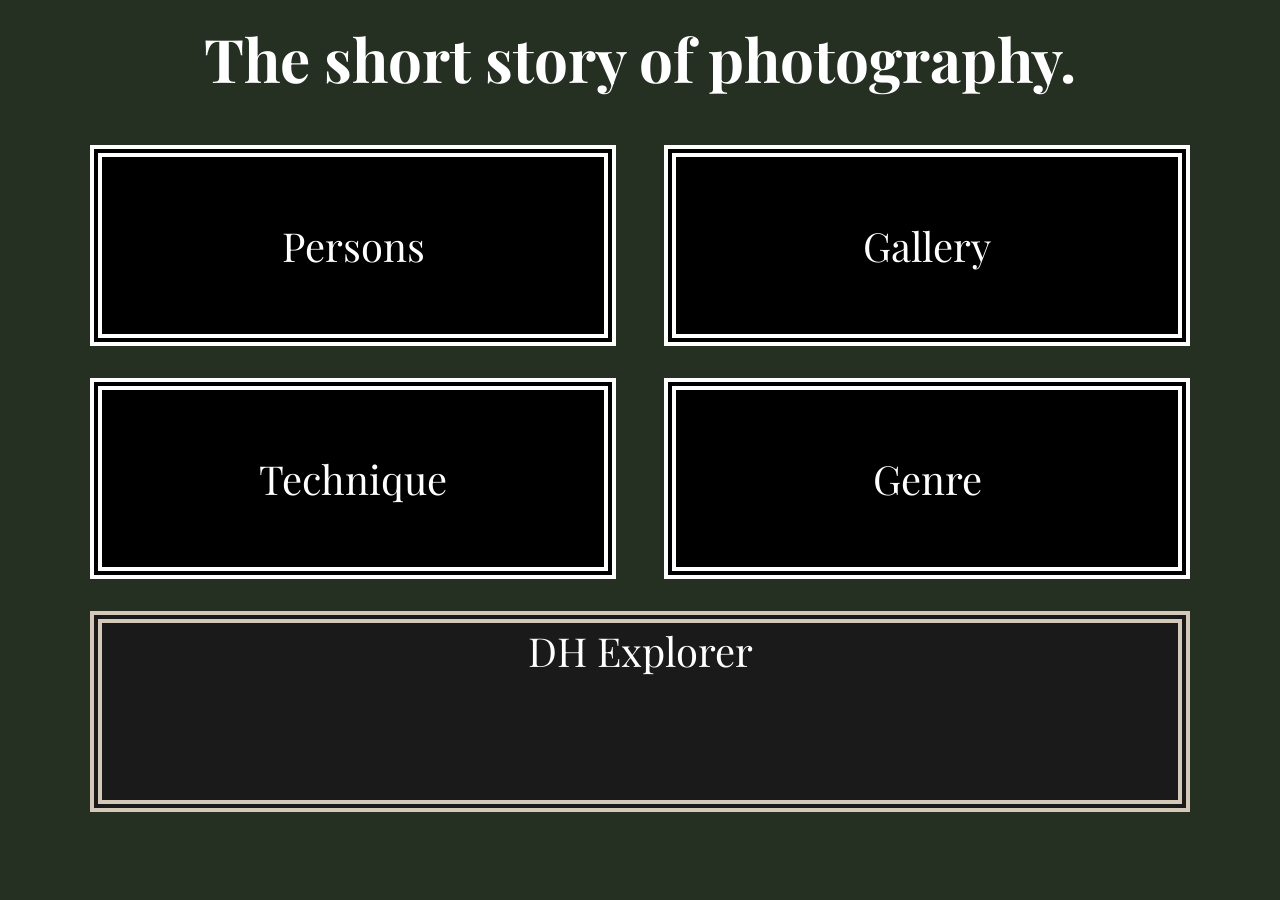
<file: index.html>
<!DOCTYPE html>
<html lang="en">
<head>
    <meta charset="UTF-8">
    <title>Photography</title>
    <link href="index.css" type="text/css" rel="stylesheet">
    <link rel="preconnect" href="https://fonts.googleapis.com">
    <link rel="preconnect" href="https://fonts.gstatic.com" crossorigin>
    <link href="https://fonts.googleapis.com/css2?family=Dancing+Script:wght@400..700&family=Parisienne&family=Playfair+Display:ital,wght@0,400..900;1,400..900&display=swap" rel="stylesheet">
</head>
<body class="night">
<h1>The short story of photography.</h1>
<table>
    <tr>
        <td class="elem pers">
            <a href="Persons.html">Persons</a>
        </td>
        <td class="elem gall">
            <a href="Gallery.html">Gallery</a>
        </td>
    </tr>
    <tr>
        <td class="elem tech">
            <a href="Technique.html">Technique</a>
        </td>
        <td class="elem genre">
            <a href="Genre.html">Genre</a>
        </td>
    </tr>
    <tr>
        <td class="elem dh" colspan="2">  <!-- новая строка, объединяющая две колонки -->
            <a href="dh/dh-explorer.html">DH Explorer</a>
        </td>
    </tr>
</table>
</body>
</html>
</file>
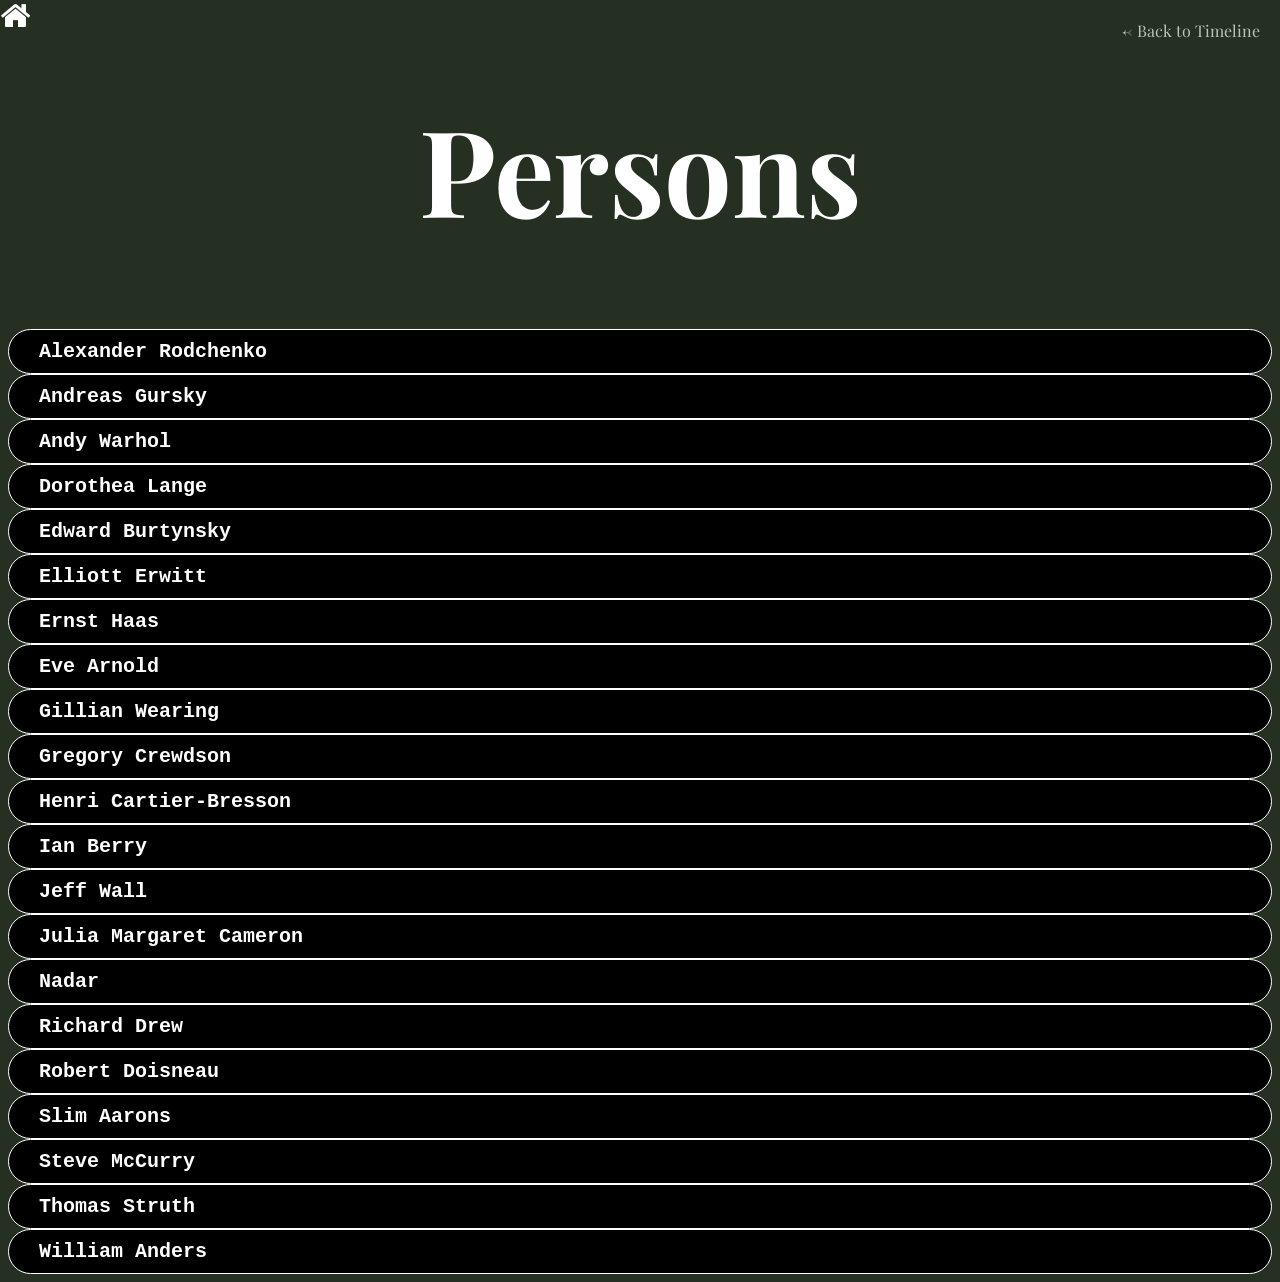
<file: Persons.html>
<!DOCTYPE html>
<html lang="en">
<head>
    <meta charset="UTF-8">
    <title>Persons</title>
    <link href="Persons.css" type="text/css" rel="stylesheet">
    <link href="https://maxcdn.bootstrapcdn.com/font-awesome/4.5.0/css/font-awesome.min.css" rel="stylesheet">
    <link rel="preconnect" href="https://fonts.googleapis.com">
    <link rel="preconnect" href="https://fonts.gstatic.com" crossorigin>
    <link href="https://fonts.googleapis.com/css2?family=Dancing+Script:wght@400..700&family=Parisienne&family=Playfair+Display:ital,wght@0,400..900;1,400..900&display=swap" rel="stylesheet">

    <script src="https://code.jquery.com/jquery-3.7.1.js"
            integrity="sha256-eKhayi8LEQwp4NKxN+CfCh+3qOVUtJn3QNZ0TciWLP4=" crossorigin="anonymous"></script>
    <script src="Persons.js"></script>
</head>
<body>
<header>
    <div class="home"><a href="index.html"><i class="fa fa-home fa-2x" aria-hidden="true"></i></a></div>
    <div class="h1"><h1>Persons</h1></div>
    <div style="position:absolute;right:20px;top:20px;">
        <a href="dh/dh-timeline.html" style="color:white;text-decoration:none;font-size:16px;opacity:0.7;">
            ← Back to Timeline
        </a>
    </div>
</header>
<article>
    <div class="article"></div>
</article>
</body>
</html>
</file>
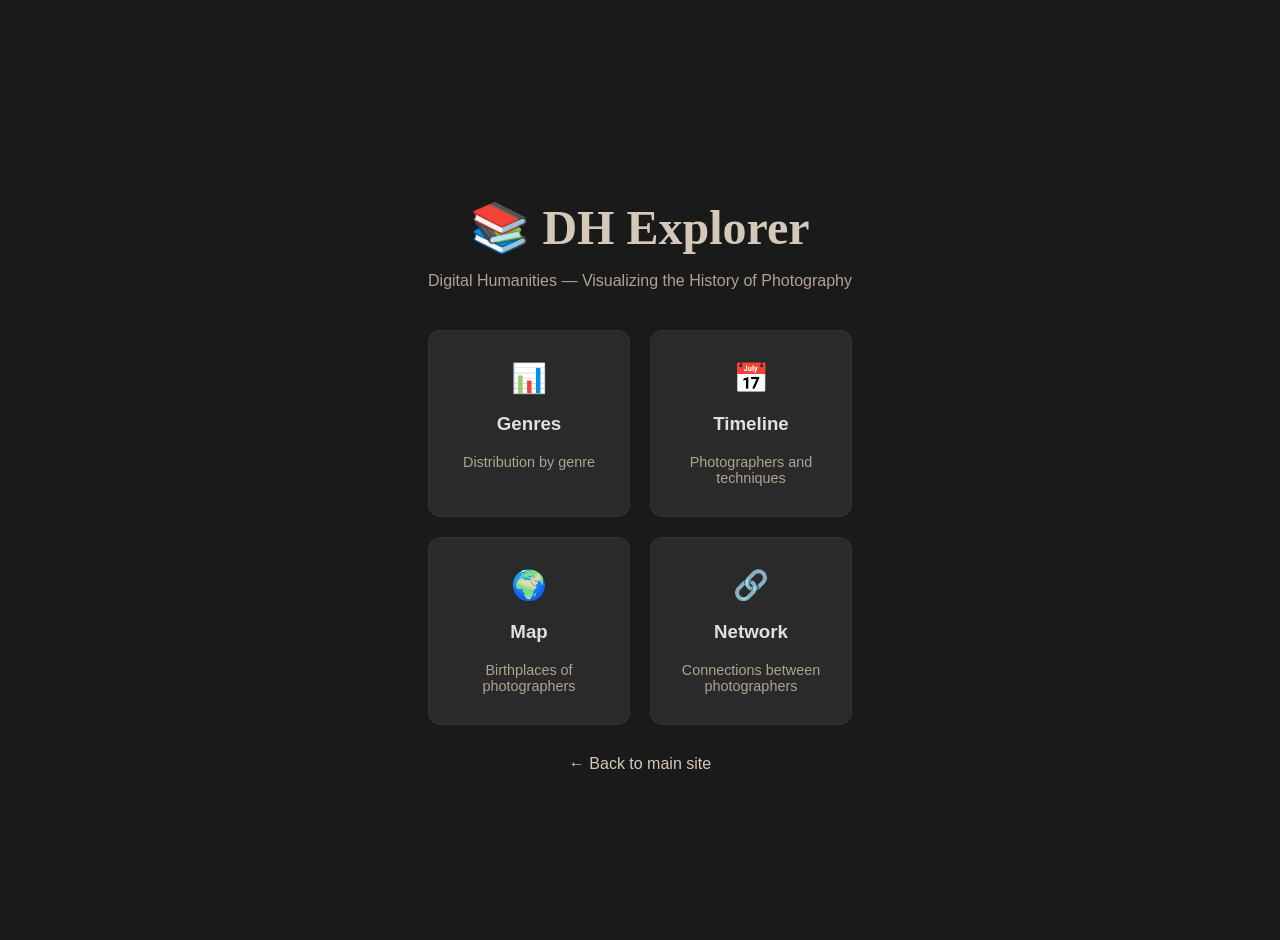
<file: dh/dh-explorer.html>
<!DOCTYPE html>
<html lang="en">
<head>
    <meta charset="UTF-8">
    <meta name="viewport" content="width=device-width, initial-scale=1.0">
    <title>DH Explorer</title>
    <style>
        body {
            font-family: 'Segoe UI', Tahoma, Geneva, Verdana, sans-serif;
            background: #1a1a1a;
            color: #e0e0e0;
            margin: 0;
            padding: 20px;
            display: flex;
            justify-content: center;
            align-items: center;
            min-height: 100vh;
        }
        .container {
            max-width: 800px;
            text-align: center;
        }
        h1 {
            font-family: 'Playfair Display', serif;
            font-weight: 700;
            color: #d4c9b8;
            font-size: 3rem;
            margin-bottom: 10px;
        }
        .subtitle {
            color: #b0a392;
            margin-bottom: 40px;
        }
        .grid {
            display: grid;
            grid-template-columns: repeat(auto-fill, minmax(200px, 1fr));
            gap: 20px;
        }
        .card {
            background: #2a2a2a;
            padding: 30px 20px;
            border-radius: 12px;
            text-decoration: none;
            color: #e0e0e0;
            transition: all 0.3s ease;
            border: 1px solid #333;
        }
        .card:hover {
            transform: translateY(-5px);
            border-color: #d4c9b8;
            box-shadow: 0 8px 25px rgba(0,0,0,0.4);
        }
        .card h2 {
            margin: 0 0 10px 0;
            font-size: 1.8rem;
        }
        .card p {
            margin: 0;
            color: #b0a392;
            font-size: 0.9rem;
        }
        .back-link {
            display: inline-block;
            margin-top: 30px;
            color: #d4c9b8;
            text-decoration: none;
        }
        .back-link:hover {
            text-decoration: underline;
        }
    </style>
</head>
<body>
<div class="container">
    <h1>📚 DH Explorer</h1>
    <p class="subtitle">Digital Humanities — Visualizing the History of Photography</p>
    <div class="grid">
        <a href="dh-genres.html" class="card">
            <h2>📊</h2>
            <h3>Genres</h3>
            <p>Distribution by genre</p>
        </a>
        <a href="dh-timeline.html" class="card">
            <h2>📅</h2>
            <h3>Timeline</h3>
            <p>Photographers and techniques</p>
        </a>
        <a href="dh-map.html" class="card">
            <h2>🌍</h2>
            <h3>Map</h3>
            <p>Birthplaces of photographers</p>
        </a>
        <a href="dh-network.html" class="card">
            <h2>🔗</h2>
            <h3>Network</h3>
            <p>Connections between photographers</p>
        </a>
    </div>
    <a href="../index.html" class="back-link">← Back to main site</a>
</div>
</body>
</html>
</file>
<file: index.css>
body {
    font-family: 'Playfair Display';
}
.night {
    background-color: #253022;
    color: white;
}
h1 {
    margin: auto;
    padding: 10px;
    text-align: center;
    font-size: 60px;
}
table {
    margin: auto;
    padding: 5px;
    border-spacing: 3rem 2rem;
    border-collapse: separate;
}
.elem {
    width: 500px;
    height: 175px;
    /*padding: 75px 100px;*/
    background-color: black;
    text-align: center;
    font-size: 40px;
    margin:20px;
    border: double 0.3em;
    transition: border 1s, text-decoration 1s;
}
.elem:hover {
    border: none;
    text-decoration: underline;
    transition: border 1s, text-decoration 1s;
}
a {
    color: white;
    text-decoration: none;
}
/*
.img_pers::before {
    content:'';
    background-image: URL('/Images/BG_Image_1.jpg');
    background-size: cover;
    opacity: 0.5;
    position: absolute;
    top: 0px;
    bottom: 0px;
    left: 0px;
    right: 0px;
}*/
td.pers{
    opacity: 1;
    transition: opacity 0.5s;
}
td.genre{
    opacity: 1;
    transition: opacity 0.5s;
}
td.gall{
    opacity: 1;
    transition: opacity 0.5s;
}
td.tech{
    opacity: 1;
    transition: opacity 0.5s;
}
td.pers:hover{
    background-image: URL('Images/Main_Menu/BG_Image_Pers.jpg');
    background-size: cover;
    opacity:0.5;
    transition: opacity 0.5s;
}
td.gall:hover{
    background-image: URL('Images/Main_Menu/BG_Image_Gall.jpg');
    background-size: cover;
    opacity:0.5;
    transition: opacity 0.5s;
}
td.tech:hover{
    background-image: URL('Images/Main_Menu/BG_Image_Tech.jpg');
    background-size: cover;
    opacity:0.5;
    transition: opacity 0.5s;
}
td.genre:hover{
    background-image: URL('Images/Main_Menu/BG_Image_Genre.jpg');
    background-size: cover;
    opacity:0.5;
    transition: opacity 0.5s;
}
td.dh {
    width: 100%;
    background-color: #1a1a1a;
    border: double 0.3em #d4c9b8;
}
td.dh:hover {
    background-image: URL('Images/Main_Menu/BG_Image_DH.jpg');
    background-size: cover;
    opacity: 0.7;
    transition: opacity 0.5s;
}
td.dh a {
    display: block;
    width: 100%;
    height: 100%;
    padding: 20px 0;
}
</file>
<file: Persons.css>
body {
    font-family: Courier New, monospace;
    background-color: #253022;
    color: white;
}
.person {
    background-color: black;
    border: solid white 0.5px;
    border-radius: 30px;
}
.header {
    padding: 10px 30px;
    font-size: 20px;
    font-weight: bold;
}
.content{
    display: none;

.content_in{
    display: flex;
    flex-direction: row;
    justify-content: space-between;
    padding: 30px;
}
}
.slider {
    width: 40%;
    height: 400px;
    position: relative;
    margin: auto;
}
.info {
    width: 55%;
    line-height: 1.5;
    font-size: 16px;
}
.slide-img {
    width:100%;
    height: auto;
    max-height: 400px;
    object-fit: scale-down;
    position: absolute;
    top: 0;
    left: 0;
    display: none;
}
.slide img {
    position: absolute;
    top: 0;
    transform: translateY(-50%);
    z-index: 1;
}
a {
    color: white;
}
.home {
    position: absolute;
    top:0;
    left:0;
    float: left;
}
header {
    font-family: 'Playfair display';
    display: flex;
    flex-direction: row;
    justify-content:center;
}
.h1 {
    item-align: center;
    font-size: 60px;
}
</file>
